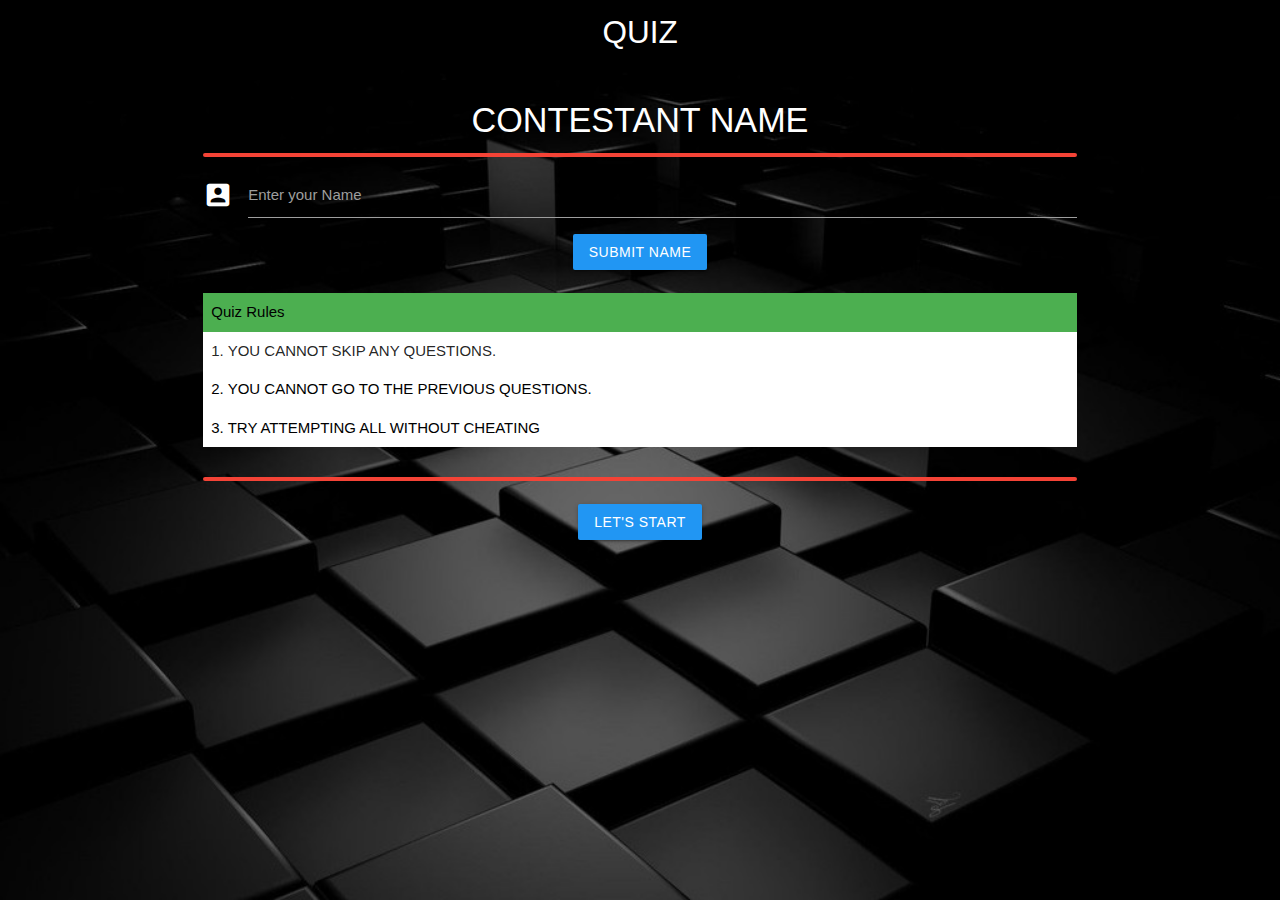
<file: quizapp/index.html>
<!DOCTYPE html>
<html lang="en">
  <head>
    <meta charset="UTF-8" />
    <meta name="viewport" content="width=device-width, initial-scale=1.0" />

    <!--Import Google Icon Font-->
    <link
      href="https://fonts.googleapis.com/icon?family=Material+Icons"
      rel="stylesheet"
    />

    <!-- Compiled and minified CSS -->
    <link
      rel="stylesheet"
      href="https://cdnjs.cloudflare.com/ajax/libs/materialize/1.0.0/css/materialize.min.css"
    />

    <link rel="stylesheet" href="style.css" />
    <link rel="stylesheet" href="quiz.css" />

    <title>Quiz App</title>
  </head>
  <body>
    <nav class="nav-wrapper black">
      <div class="container">
        <a href="#" class="brand-logo center">QUIZ</a>
      </div>
    </nav>

    <section class="container section">
      <div class="row">
        <div class="col s12 16 offset-13">
          <form class="myform" name="id" onsubmit="submitted(event)">
            <h4 class="center-align white-text">CONTESTANT NAME</h4>

            <div class="progress red">
              <div class="indeterminate"></div>
            </div>

            <div class="input-field">
              <i class="material-icons white-text prefix">account_box</i>
              <input type="text" class="white-text" id="name" />
              <label for="name">Enter your Name</label>
              <br />
              <p class="center">
                <button
                  type="submit"
                  class="btn blue"
                  onclick="this.style.display='none'"
                >
                  Submit Name
                </button>
              </p>
            </div>

            <div>
              <p class="black-text green">Quiz Rules</p>
              <p class="black white">1. YOU CANNOT SKIP ANY QUESTIONS.</p>
              <p class="black-text white">
                2. YOU CANNOT GO TO THE PREVIOUS QUESTIONS.
              </p>
              <p class="black-text white">
                3. TRY ATTEMPTING ALL WITHOUT CHEATING
              </p>
            </div>

            <br />
            <div class="progress red">
              <div class="indeterminate"></div>
            </div>

            <p class="center">
              <a href="quiz.html" class="btn blue">Let's Start</a>
            </p>
          </form>
        </div>
      </div>
    </section>

    <script src="https://cdnjs.cloudflare.com/ajax/libs/materialize/1.0.0/js/materialize.min.js"></script>

    <script>
      function submitted(e) {
        e.preventDefault();

        let name = document.forms["id"]["name"].value;
        sessionStorage.setItem("name", name);
      }
    </script>

    <script src="script.js"></script>
    <script src="userinfo.js"></script>
  </body>
</html>
</file>
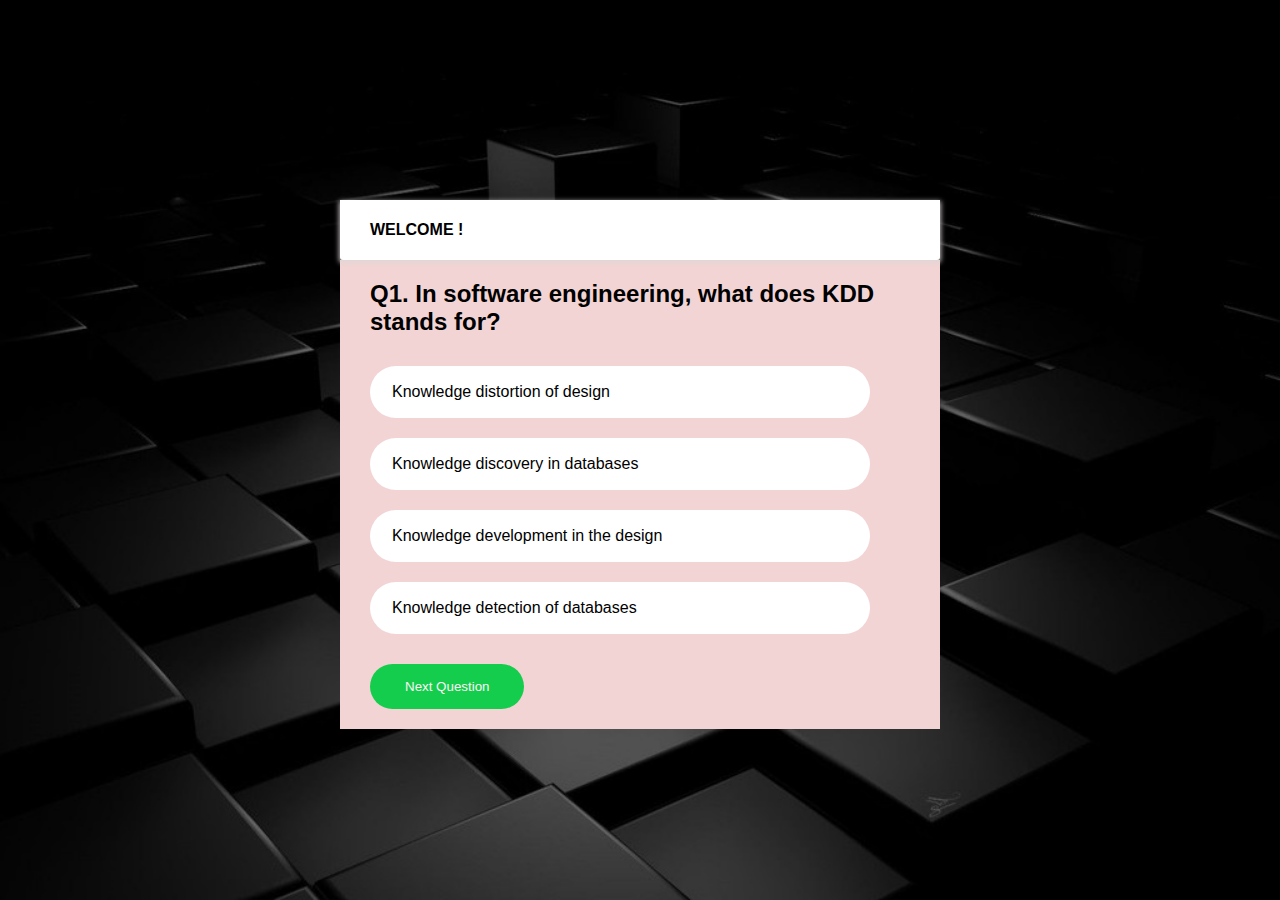
<file: quizapp/quiz.html>
<!DOCTYPE html>
<html lang="en">
  <head>
    <meta charset="UTF-8" />
    <meta name="viewport" content="width=device-width, initial-scale=1.0" />
    <title>Document</title>
    <link rel="stylesheet" href="quiz.css" />
  </head>
  <body>
    <div class="wrapper">
      <div class="quiz">
        <div class="quiz_header">
          <div class="quiz_user">
            <h4>WELCOME ! <span class="name"></span></h4>
          </div>
        </div>
        <div class="quiz_body">
          <div id="questions">
            <ul class="option_group">
              <li class="option">option 1</li>
              <li class="option">option 2</li>
              <li class="option">option 3</li>
              <li class="option">option 4</li>
            </ul>
          </div>
          <button class="btn-next" onclick="next()">Next Question</button>
        </div>
      </div>
    </div>

    <script src="script.js"></script>
    <script src="userinfo.js"></script>
  </body>
</html>
</file>
<file: quizapp/style.css>
body {
  background-image: url(pic.jpg);
  background-position: center;
  background-size: cover;
  height: 100vh;
}

p {
  padding: 8px;
}
</file>
<file: quizapp/quiz.css>
* {
  padding: 0;
  margin: 0;
  box-sizing: border-box;
}
body {
  background-image: url(pic.jpg);
  background-position: center;
  background-size: cover;
  height: 100vh;
  font-family: sans-serif;
}

.wrapper {
  display: flex;
  justify-content: center;
  align-items: center;
  width: 100vw;
  height: 100vh;
}

.quiz {
  display: grid;
  grid-template-rows: 60px auto;
  width: 600px;
  height: 500px;
  break-inside: 50px;
}

.quiz_header {
  display: flex;
  justify-content: space-between;
  border-bottom-left-radius: 3px;
  border-bottom-right-radius: 3px;
  background-color: white;
  box-shadow: 0px 2px 5px 1px rgba(222, 215, 215, 0.865);
  z-index: 1;
}

.quiz_user {
  display: flex;
  align-items: center;
  height: 100%;
  padding-left: 30px;
}

.quiz_body {
  padding: 20px 30px;
  background-color: rgb(243, 212, 212);
}

.option_group {
  list-style-type: none;
  margin: 30px 0;
}

.option {
  display: block;
  width: 500px;
  background-color: #fff;
  margin-bottom: 20px;
  padding: 15px 20px;
  border-radius: 50px;
  border: 2px solid transparent;
  transition: 0.4s all;
}

.option:hover {
  cursor: pointer;
  border: 2px solid #f0eef8;
  color: #101011;
}

.option.active {
  background-color: #12da4b;
  color: #010000;
}

.btn-next {
  border: none;
  padding: 15px 35px;
  color: rgb(252, 246, 246);
  background-color: rgb(21, 205, 76);
  border-radius: 50px;
  transition: 0.4s all;
}

.btn-next:hover {
  cursor: pointer;
  background-color: red;
  color: white;
}

.award-icon {
  display: block;
  font-size: 300px;
  color: white;
}

.username,
.userpoints {
  color: white;
  text-align: center;
  margin-top: 15px;
}

.border {
  height: 500px;
  width: 500px;
  display: block;
  justify-content: center;
  margin: 0px 400px;
  border-radius: 10px;
  top: 100px;
  border-color: transparent;
}

#Gif {
  position: absolute;
  top: 50%;
  left: 50%;
  transform: translate(-50%, -50%);
  background: none;
  height: 200px;
  width: 200px;
}

/* img{
    display: flex;
    justify-content: center;
    align-items: center;
    height: 100vh;
} */
</file>
